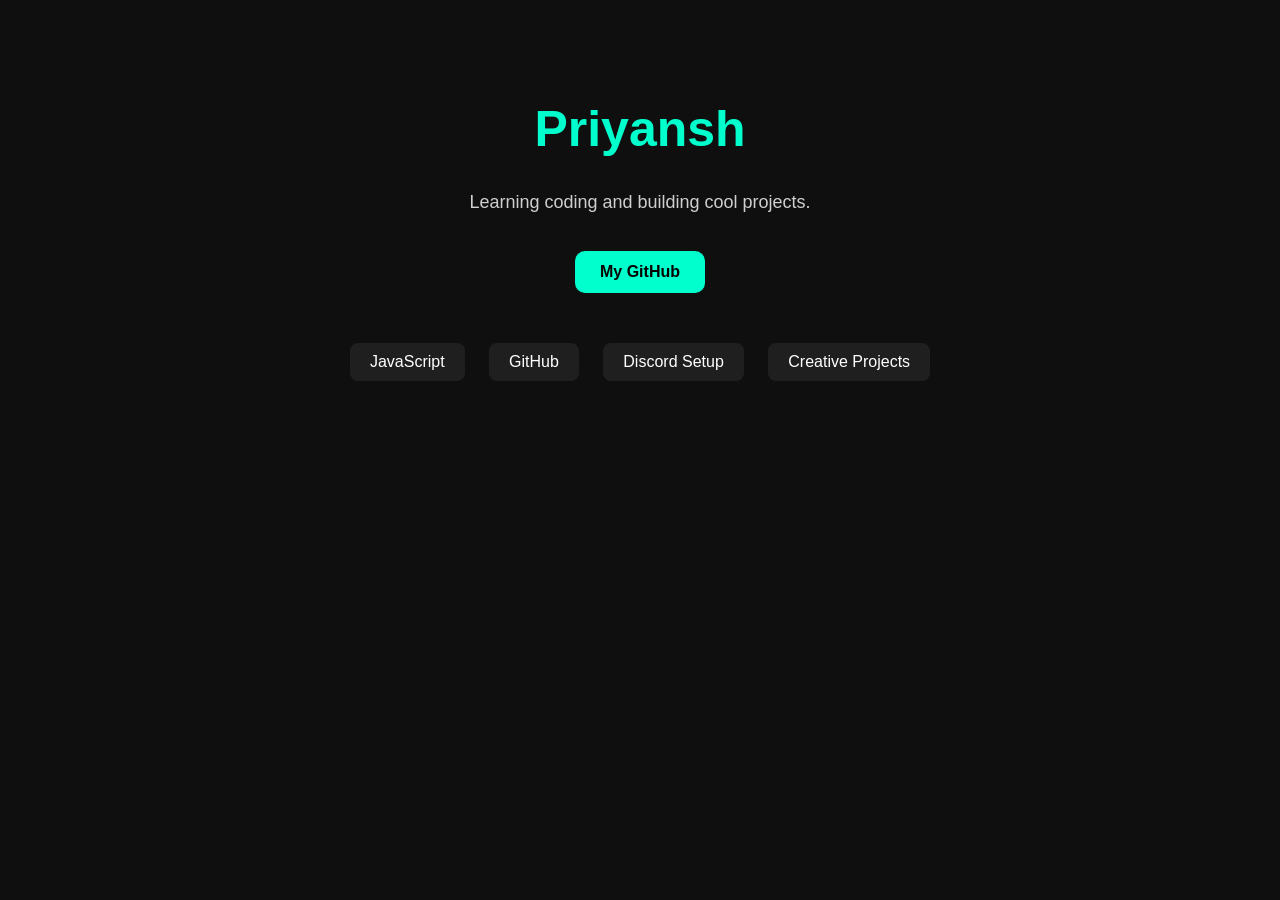
<file: Index.html>
<!DOCTYPE html>
<html lang="en">
<head>
  <meta charset="UTF-8">
  <meta name="viewport" content="width=device-width, initial-scale=1.0">
  <title>Priyansh Portfolio</title>

  <style>
    body{
      margin:0;
      font-family:Arial;
      background:#0f0f0f;
      color:white;
      text-align:center;
    }

    .box{
      margin-top:100px;
    }

    h1{
      font-size:50px;
      color:#00ffcc;
    }

    p{
      color:#cfcfcf;
      font-size:18px;
    }

    .btn{
      display:inline-block;
      margin-top:20px;
      padding:12px 25px;
      background:#00ffcc;
      color:black;
      text-decoration:none;
      border-radius:10px;
      font-weight:bold;
    }

    .skills{
      margin-top:40px;
    }

    .skill{
      display:inline-block;
      background:#1f1f1f;
      padding:10px 20px;
      margin:10px;
      border-radius:8px;
    }
  </style>
</head>

<body>

  <div class="box">
    <h1>Priyansh</h1>

    <p>Learning coding and building cool projects.</p>

    <a class="btn" href="https://github.com">
      My GitHub
    </a>

    <div class="skills">
      <div class="skill">JavaScript</div>
      <div class="skill">GitHub</div>
      <div class="skill">Discord Setup</div>
      <div class="skill">Creative Projects</div>
    </div>
  </div>

</body>
</html>
</file>
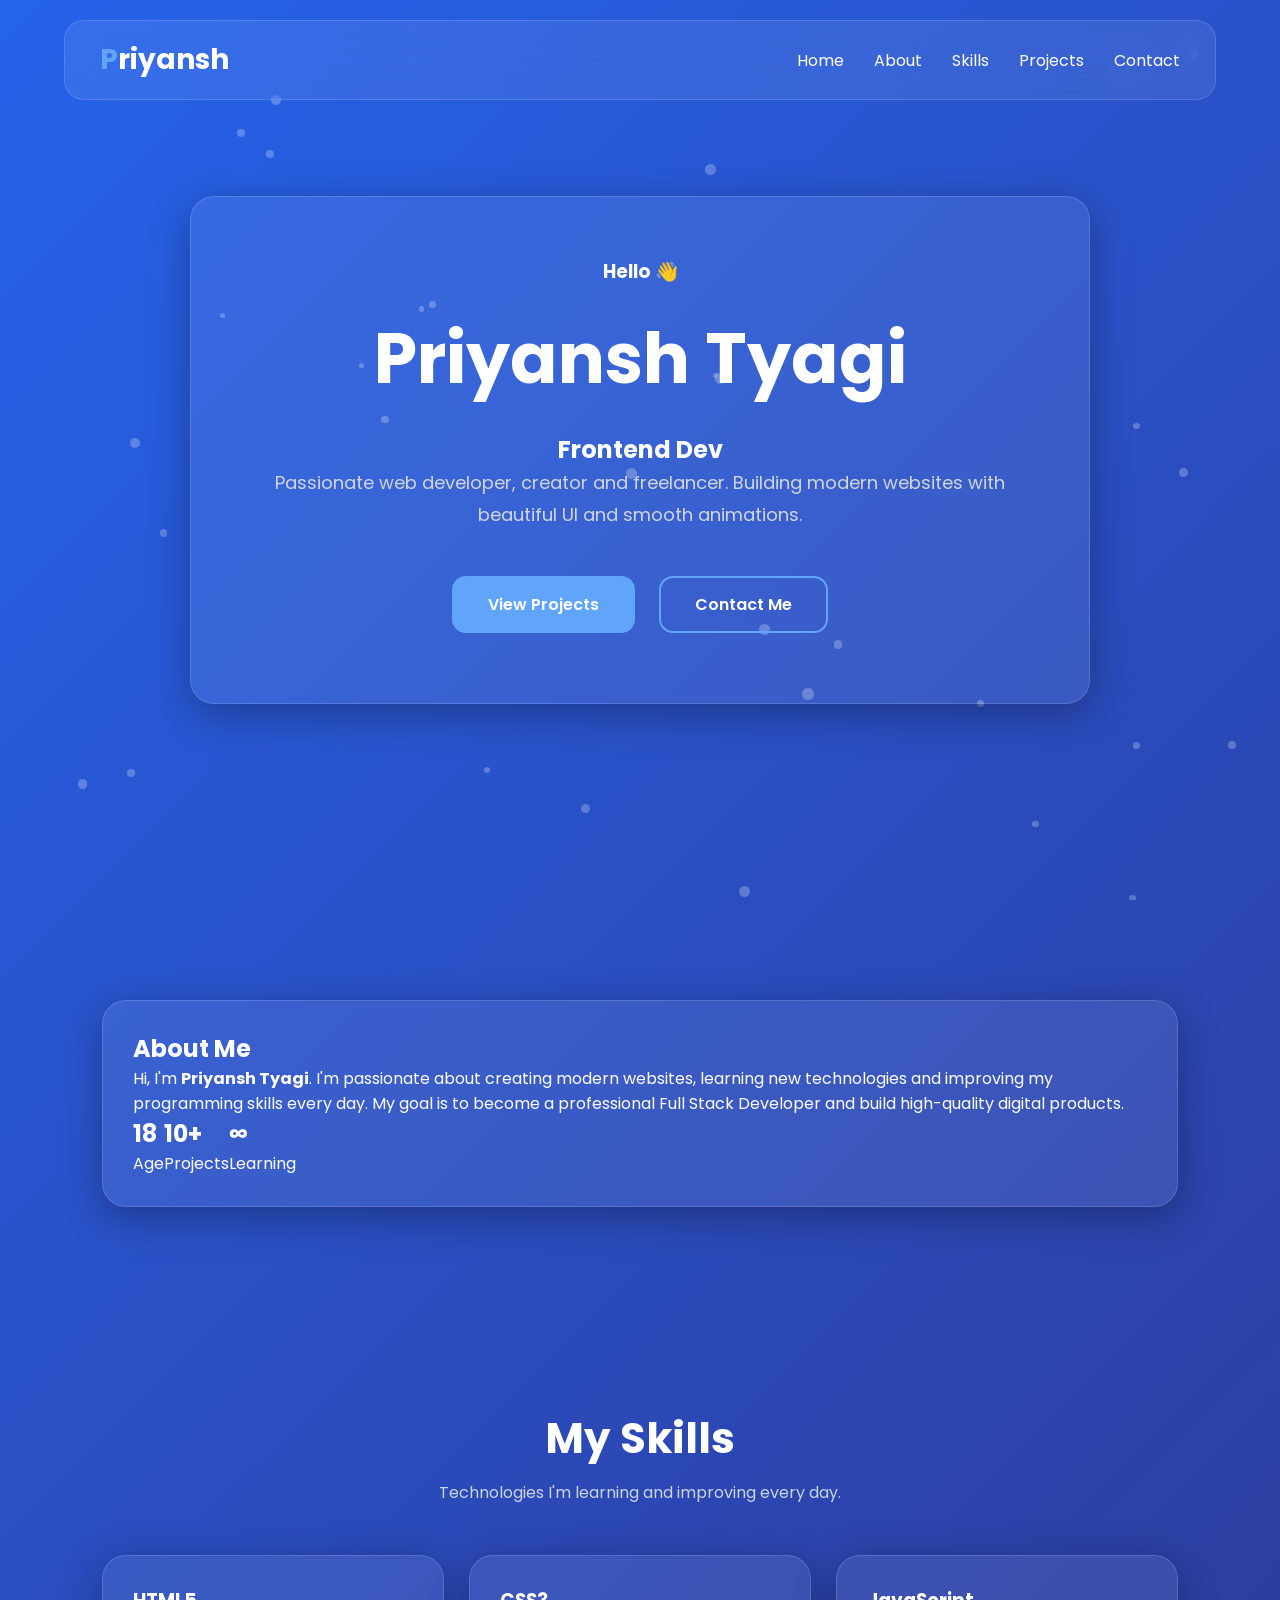
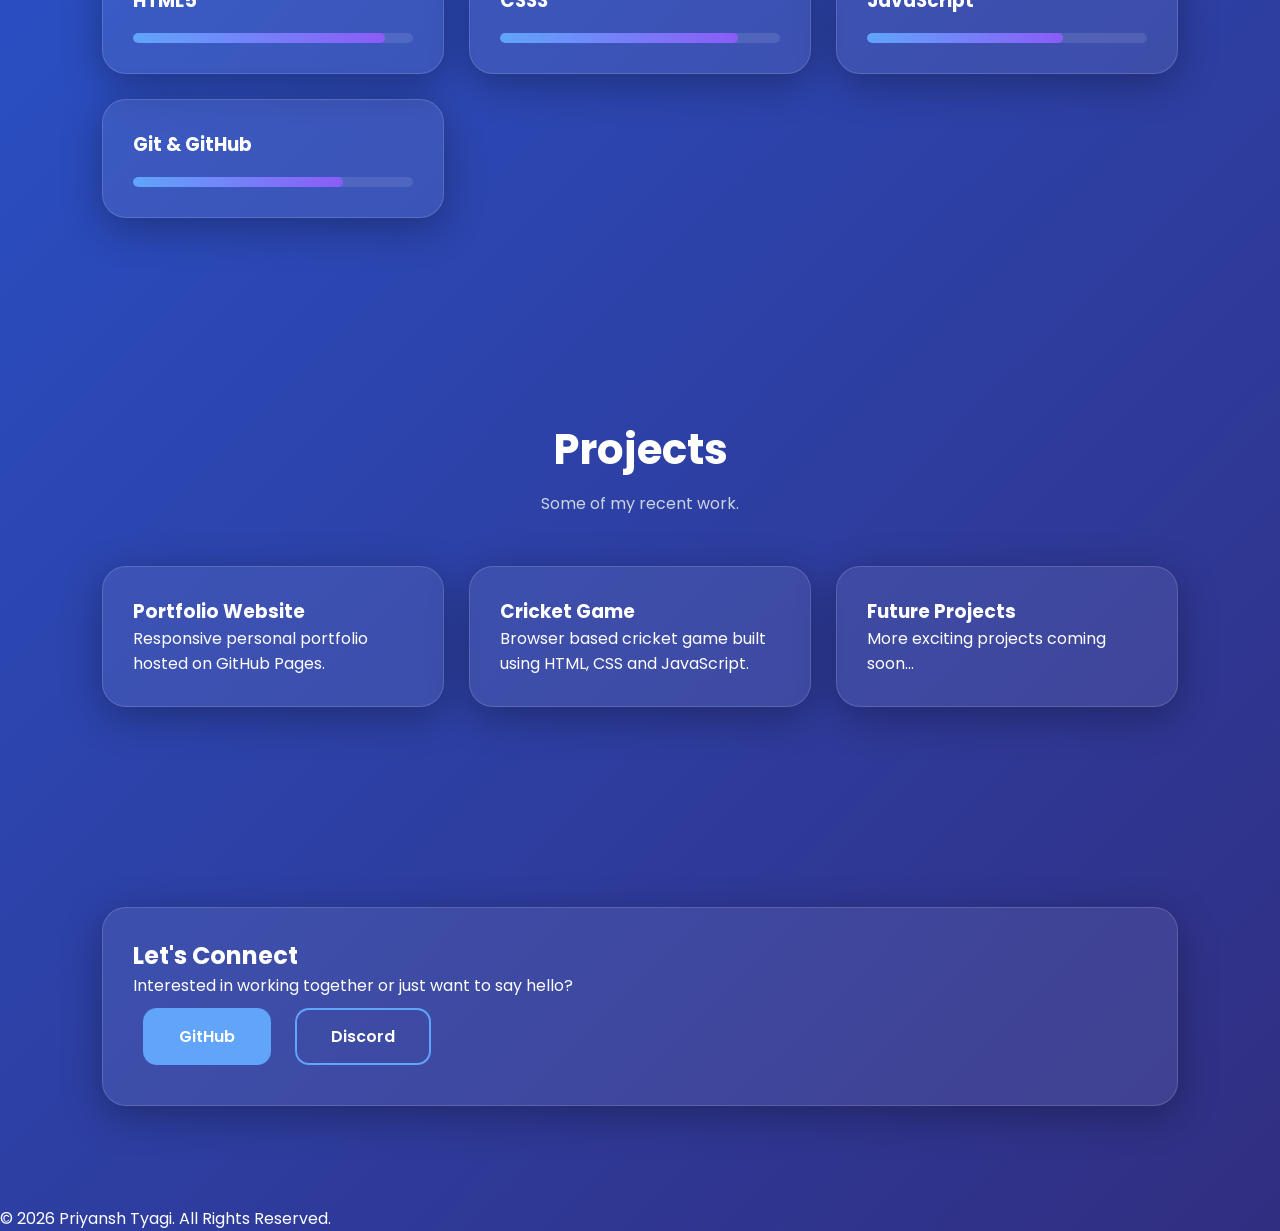
<file: index.html>
<!DOCTYPE html>
<html lang="en">
<head>
<meta charset="UTF-8">
<meta name="viewport" content="width=device-width, initial-scale=1.0">

<title>Priyansh Tyagi | Portfolio</title>

<link rel="preconnect" href="https://fonts.googleapis.com">
<link rel="preconnect" href="https://fonts.gstatic.com" crossorigin>

<link href="https://fonts.googleapis.com/css2?family=Poppins:wght@300;400;500;600;700;800&display=swap" rel="stylesheet">

<link rel="stylesheet" href="style.css">
</head>

<body>

<div id="loader">

<div class="loader-circle"></div>

<h2>Loading Portfolio...</h2>

</div>

<div id="particles"></div>

<header>

<nav class="navbar">

<div class="logo">

<span>P</span>riyansh

</div>

<ul>

<li><a href="#home">Home</a></li>

<li><a href="#about">About</a></li>

<li><a href="#skills">Skills</a></li>

<li><a href="#projects">Projects</a></li>

<li><a href="#contact">Contact</a></li>

</ul>

</nav>

</header>

<section id="home" class="hero">

<div class="glass hero-card">

<h3>Hello 👋</h3>

<h1>

Priyansh Tyagi

</h1>

<h2 id="typing">

</h2>

<p>

Passionate web developer, creator and freelancer.

Building modern websites with beautiful UI and smooth animations.

</p>

<div class="hero-buttons">

<a href="#projects" class="btn">

View Projects

</a>

<a href="#contact" class="btn outline">

Contact Me

</a>

</div>

</div>

</section>

<section id="about">

<div class="glass about-card">

<h2>

About Me

</h2>

<p>

Hi, I'm <b>Priyansh Tyagi</b>.

I'm passionate about creating modern websites, learning new technologies and improving my programming skills every day.

My goal is to become a professional Full Stack Developer and build high-quality digital products.

</p>

<div class="stats">

<div>

<h1>18</h1>

<p>Age</p>

</div>

<div>

<h1>10+</h1>

<p>Projects</p>

</div>

<div>

<h1>∞</h1>

<p>Learning</p>

</div>

</div>

</div>

</section>
<section id="skills">

<div class="section-title">
<h2>My Skills</h2>
<p>Technologies I'm learning and improving every day.</p>
</div>

<div class="skills-grid">

<div class="glass skill-card">
<h3>HTML5</h3>
<div class="progress"><span style="width:90%"></span></div>
</div>

<div class="glass skill-card">
<h3>CSS3</h3>
<div class="progress"><span style="width:85%"></span></div>
</div>

<div class="glass skill-card">
<h3>JavaScript</h3>
<div class="progress"><span style="width:70%"></span></div>
</div>

<div class="glass skill-card">
<h3>Git & GitHub</h3>
<div class="progress"><span style="width:75%"></span></div>
</div>

</div>

</section>

<section id="projects">

<div class="section-title">
<h2>Projects</h2>
<p>Some of my recent work.</p>
</div>

<div class="project-grid">

<div class="glass project-card">
<h3>Portfolio Website</h3>
<p>Responsive personal portfolio hosted on GitHub Pages.</p>
</div>

<div class="glass project-card">
<h3>Cricket Game</h3>
<p>Browser based cricket game built using HTML, CSS and JavaScript.</p>
</div>

<div class="glass project-card">
<h3>Future Projects</h3>
<p>More exciting projects coming soon...</p>
</div>

</div>

</section>

<section id="contact">

<div class="glass contact-card">

<h2>Let's Connect</h2>

<p>
Interested in working together or just want to say hello?
</p>

<div class="contact-buttons">

<a href="https://github.com/priyanshtyagi098-dotcom" class="btn">
GitHub
</a>

<a href="https://discord.com" class="btn outline">
Discord
</a>

</div>

</div>

</section>

<footer>

<p>© 2026 Priyansh Tyagi. All Rights Reserved.</p>

</footer>

<script src="script.js"></script>

</body>
</html>
</file>
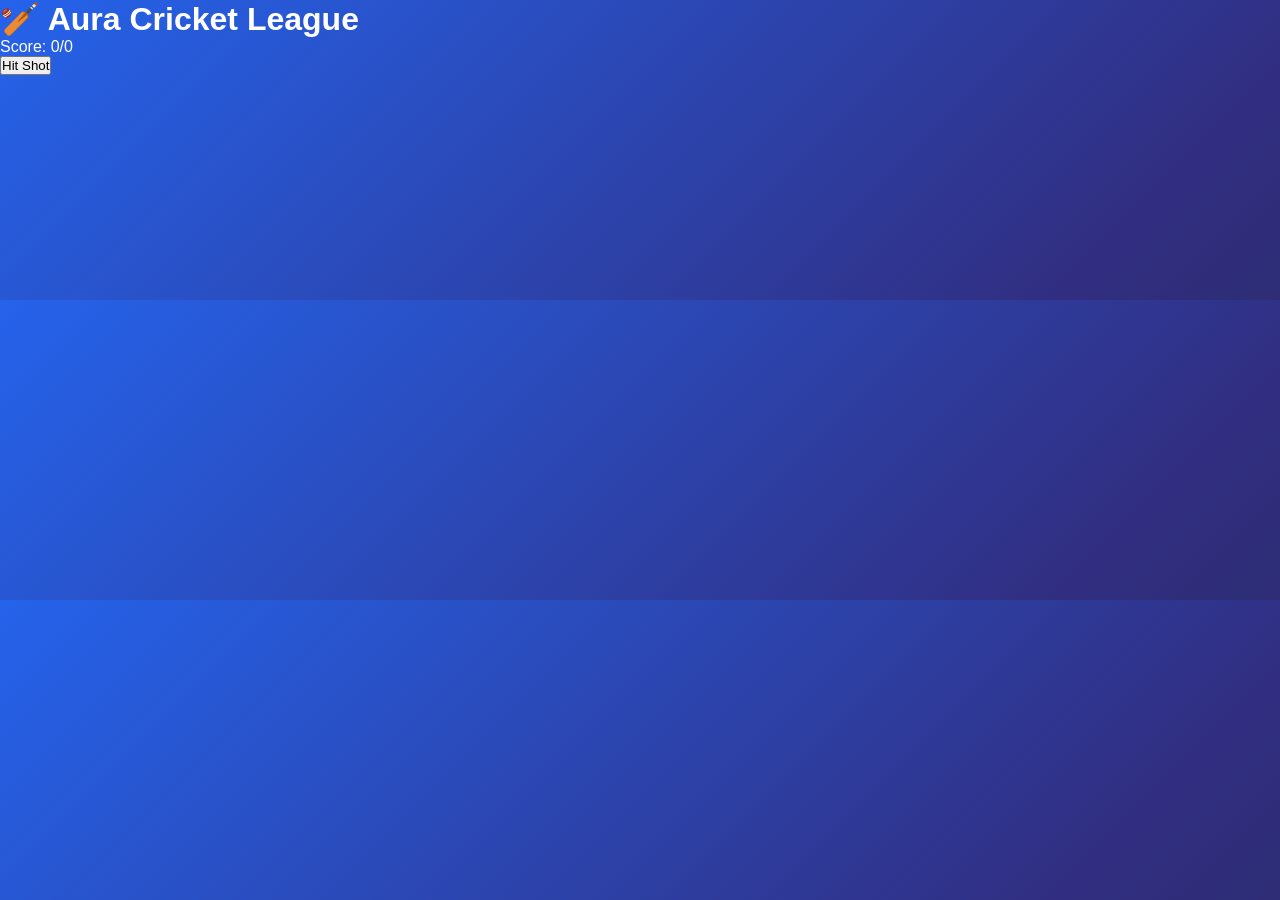
<file: game.html>
<!DOCTYPE html>
<html lang="en">
<head>

<meta charset="UTF-8">
<meta name="viewport" content="width=device-width, initial-scale=1.0">

<title>Aura Cricket League</title>

<link rel="stylesheet" href="style.css">

</head>

<body>

<div class="container">

<h1>🏏 Aura Cricket League</h1>

<div class="score" id="score">
Score: 0/0
</div>

<button onclick="hitBall()">
Hit Shot
</button>

<div id="result"></div>

</div>

<script src="script.js"></script>

</body>
</html>
</file>
<file: style.css>
*{
margin:0;
padding:0;
box-sizing:border-box;
font-family:'Poppins',sans-serif;
scroll-behavior:smooth;
}

body{
background:linear-gradient(-45deg,#0f172a,#111827,#1e293b,#312e81,#2563eb);
background-size:400% 400%;
animation:bg 18s ease infinite;
color:#fff;
overflow-x:hidden;
}

@keyframes bg{
0%{background-position:0% 50%;}
50%{background-position:100% 50%;}
100%{background-position:0% 50%;}
}

#loader{
position:fixed;
inset:0;
display:flex;
flex-direction:column;
justify-content:center;
align-items:center;
background:#050816;
z-index:9999;
}

.loader-circle{
width:70px;
height:70px;
border:5px solid rgba(255,255,255,.15);
border-top:5px solid #60a5fa;
border-radius:50%;
animation:spin 1s linear infinite;
margin-bottom:20px;
}

@keyframes spin{
100%{
transform:rotate(360deg);
}
}

#particles{
position:fixed;
width:100%;
height:100%;
left:0;
top:0;
z-index:-1;
overflow:hidden;
}

.navbar{
position:fixed;
top:20px;
left:50%;
transform:translateX(-50%);
width:90%;
max-width:1200px;
display:flex;
justify-content:space-between;
align-items:center;
padding:18px 35px;
background:rgba(255,255,255,.08);
backdrop-filter:blur(18px);
border:1px solid rgba(255,255,255,.15);
border-radius:20px;
z-index:1000;
}

.logo{
font-size:28px;
font-weight:700;
}

.logo span{
color:#60a5fa;
}

.navbar ul{
display:flex;
gap:30px;
list-style:none;
}

.navbar a{
color:white;
text-decoration:none;
transition:.3s;
}

.navbar a:hover{
color:#60a5fa;
}

.hero{
min-height:100vh;
display:flex;
justify-content:center;
align-items:center;
padding:120px 20px;
}

.glass{
background:rgba(255,255,255,.08);
backdrop-filter:blur(18px);
border:1px solid rgba(255,255,255,.15);
border-radius:24px;
box-shadow:0 10px 40px rgba(0,0,0,.3);
}

.hero-card{
max-width:900px;
padding:60px;
text-align:center;
}

.hero-card h1{
font-size:70px;
margin:20px 0;
}

.hero-card p{
font-size:18px;
color:#d1d5db;
line-height:1.8;
}
.btn{
display:inline-block;
padding:14px 34px;
margin:10px;
border-radius:14px;
text-decoration:none;
font-weight:600;
background:#60a5fa;
color:white;
transition:.35s;
border:2px solid transparent;
}

.btn:hover{
transform:translateY(-5px);
box-shadow:0 10px 30px rgba(96,165,250,.5);
}

.btn.outline{
background:transparent;
border:2px solid #60a5fa;
}

.btn.outline:hover{
background:#60a5fa;
}

.hero-buttons{
margin-top:35px;
}

section{
padding:100px 8%;
}

.section-title{
text-align:center;
margin-bottom:50px;
}

.section-title h2{
font-size:42px;
margin-bottom:10px;
}

.section-title p{
color:#cbd5e1;
}

.skills-grid,
.project-grid{
display:grid;
grid-template-columns:repeat(auto-fit,minmax(260px,1fr));
gap:25px;
}

.skill-card,
.project-card,
.about-card,
.contact-card{
padding:30px;
transition:.35s;
}

.skill-card:hover,
.project-card:hover,
.about-card:hover,
.contact-card:hover{
transform:translateY(-10px);
box-shadow:0 20px 40px rgba(0,0,0,.35);
}

.progress{
margin-top:18px;
height:10px;
background:rgba(255,255,255,.1);
border-radius:50px;
overflow:hidden;
}

.progress span{
display:block;
height:100%;
background:linear-gradient(90deg,#60a5fa,#8b5cf6);
border-radius:50px;
}

.stats{
display:flex;
justify
</file>
